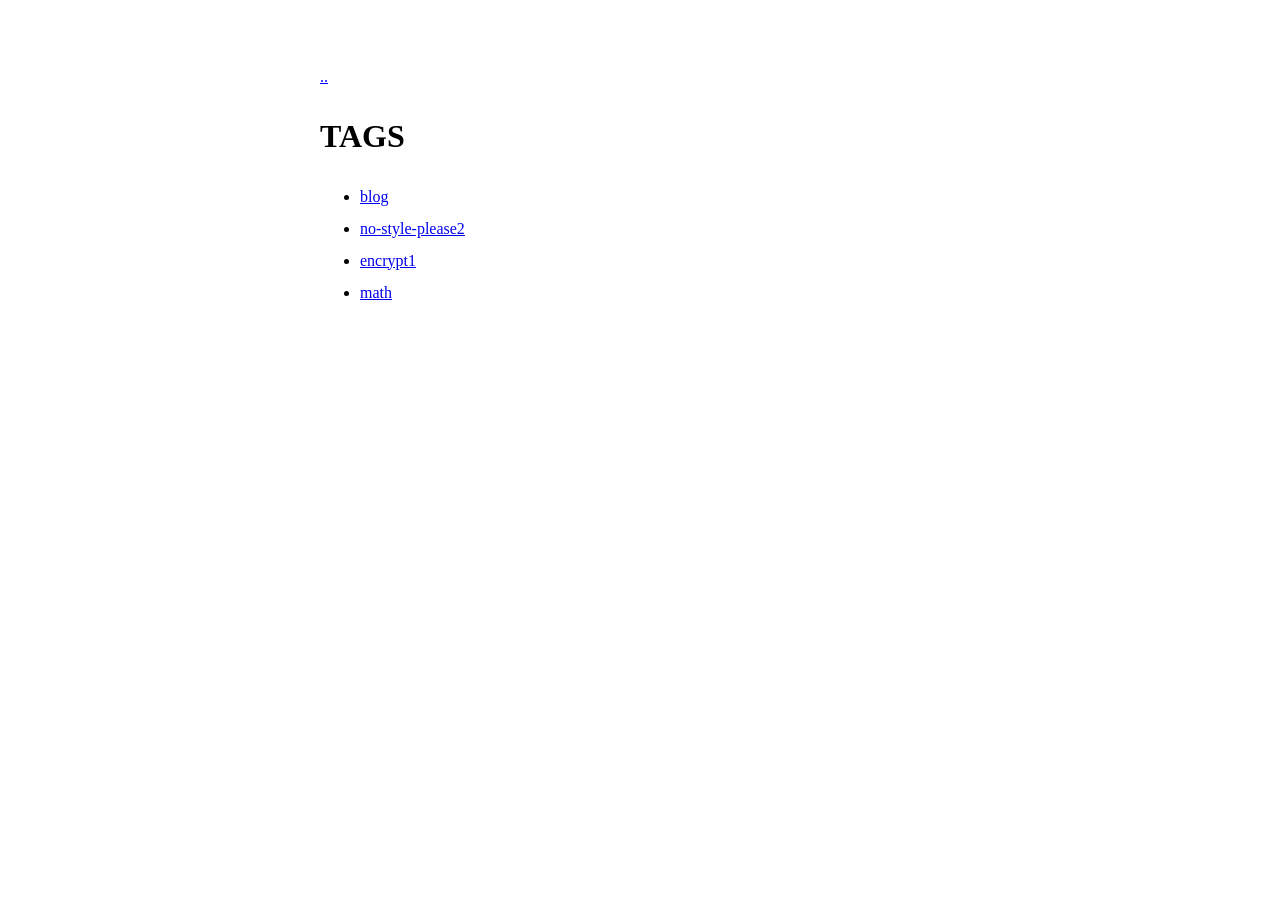
<file: tags/index.html>
<!DOCTYPE html>
<html lang="en"><head>
  <meta charset="utf-8" />
  <meta http-equiv="X-UA-Compatible" content="IE=edge" />
  <meta name="viewport" content="width=device-width, initial-scale=1" />

  

  <title>TAGS</title>

  
    
 
     
     
     
  

  <link rel="shortcut icon" type="image/x-icon" href="/logo.png" />
 
  <link rel="stylesheet" href="/assets/css/main.css" />
 
  

</head><body a="auto">
    <main class="page-content" aria-label="Content">
      <div class="w">
        <a href="/">..</a><div class="post">
<h1>TAGS</h1>
<article>
    

     
    
    <ul>
        
        <li>
    <text><a href ="/tags/blog.html" >blog</a></text> &nbsp; 
        </li>
        
        <li>
    <text><a href ="/tags/no-style-please2.html" >no-style-please2</a></text> &nbsp; 
        </li>
        
        <li>
    <text><a href ="/tags/encrypt1.html" >encrypt1</a></text> &nbsp; 
        </li>
        
        <li>
    <text><a href ="/tags/math.html" >math</a></text> &nbsp; 
        </li>
        
    </ul>

    

    
    

     
    
</article>
</div>
 


      </div>
    </main>
  </body>
</html>
</file>
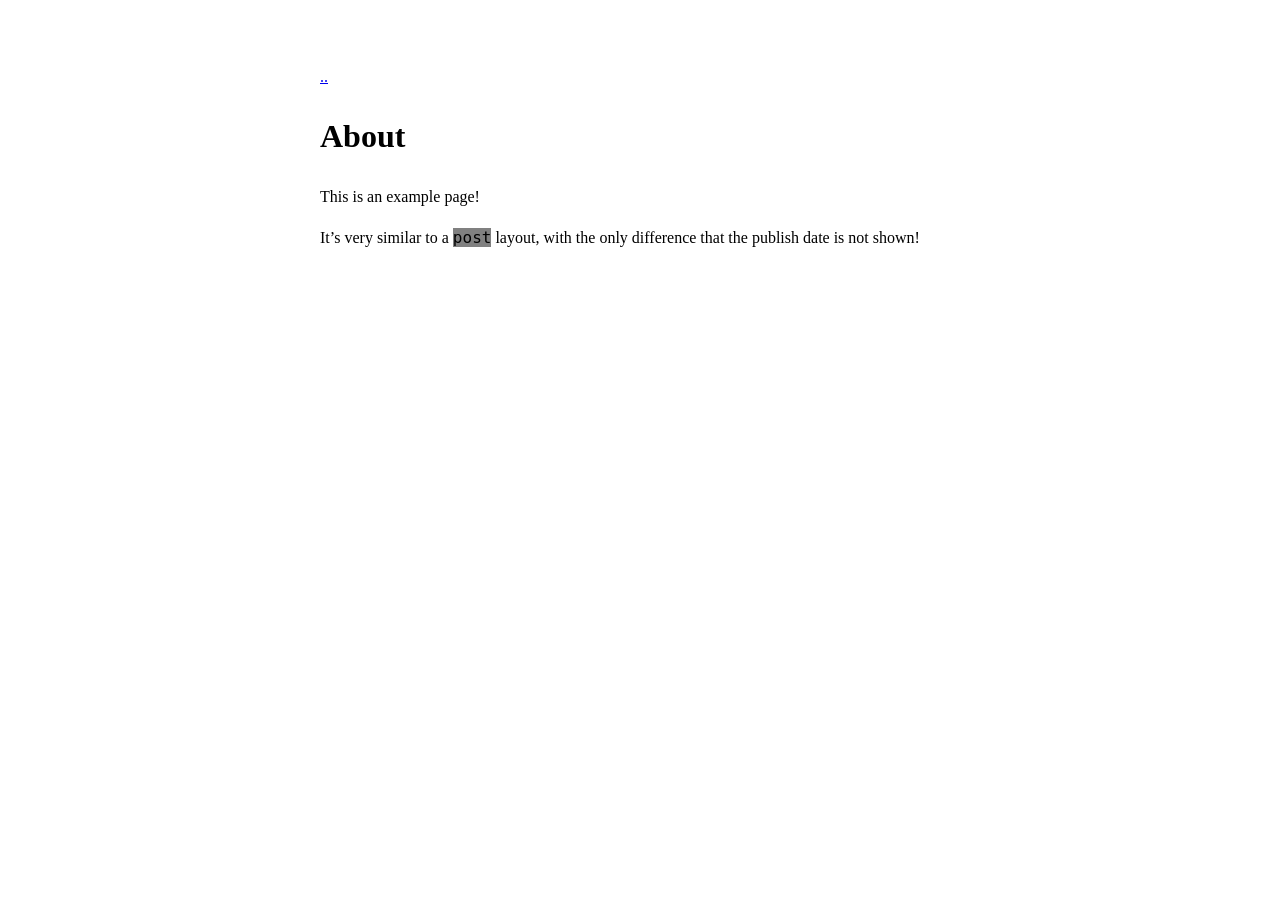
<file: about.html>
<!DOCTYPE html>
<html lang="en"><head>
  <meta charset="utf-8" />
  <meta http-equiv="X-UA-Compatible" content="IE=edge" />
  <meta name="viewport" content="width=device-width, initial-scale=1" />

  

  <title>About</title>

  
    
 
     
     
     
  

  <link rel="shortcut icon" type="image/x-icon" href="/logo.png" />
 
  <link rel="stylesheet" href="/assets/css/main.css" />
 
  

</head><body a="auto">
    <main class="page-content" aria-label="Content">
      <div class="w">
        <a href="/">..</a><h1>About</h1>

<p>This is an example page!</p>

<p>It’s very similar to a <code class="highlighter-rouge">post</code> layout, with the only difference that the publish date is not shown!</p>

      </div>
    </main>
  </body>
</html>
</file>
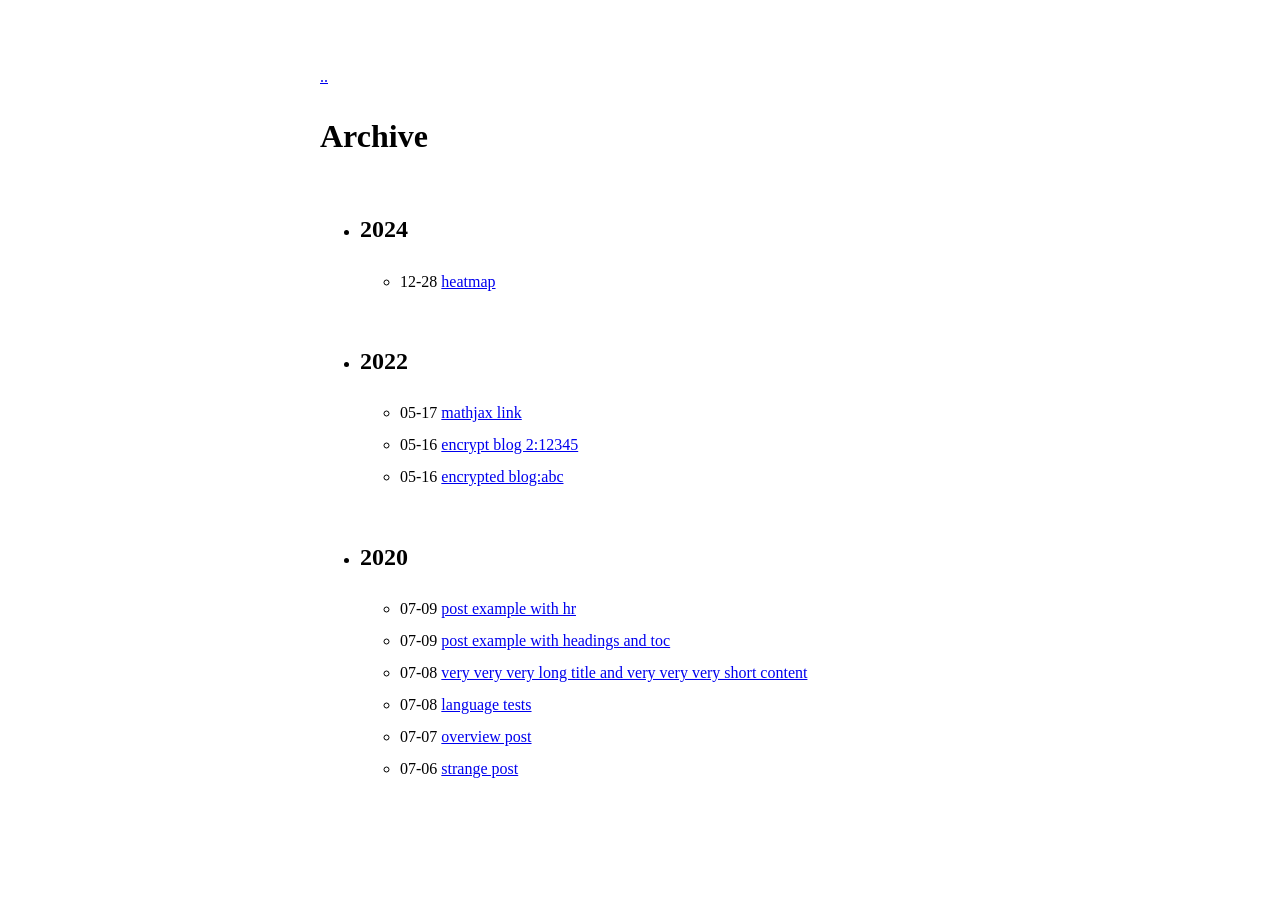
<file: archive.html>
<!DOCTYPE html>
<html lang="en"><head>
  <meta charset="utf-8" />
  <meta http-equiv="X-UA-Compatible" content="IE=edge" />
  <meta name="viewport" content="width=device-width, initial-scale=1" />

  

  <title>Archive</title>

  
    
 
     
     
     
  

  <link rel="shortcut icon" type="image/x-icon" href="/logo.png" />
 
  <link rel="stylesheet" href="/assets/css/main.css" />
 
  

</head><body a="auto">
    <main class="page-content" aria-label="Content">
      <div class="w">
        <a href="/">..</a><h1>Archive</h1>



<ul>
    
        
      <li><h2>  2024 </h2></li> 
      <ul>
    
    
    
    <li>
          <span> 12-28</span>
          <a href="/post/2024/12/28/heatmap.html">heatmap</a>
    </li>
    
        
             </ul>
        
      <li><h2>  2022 </h2></li> 
      <ul>
    
    
    
    <li>
          <span> 05-17</span>
          <a href="/post/2022/05/17/mathjax&link.html">mathjax link</a>
    </li>
    
    
    
    <li>
          <span> 05-16</span>
          <a href="/post/2022/05/16/encrypt-blog-2.html">encrypt blog 2:12345</a>
    </li>
    
    
    
    <li>
          <span> 05-16</span>
          <a href="/post/2022/05/16/encrypted-blog_123.html">encrypted blog:abc</a>
    </li>
    
        
             </ul>
        
      <li><h2>  2020 </h2></li> 
      <ul>
    
    
    
    <li>
          <span> 07-09</span>
          <a href="/post/2020/07/09/hr-example.html">post example with hr</a>
    </li>
    
    
    
    <li>
          <span> 07-09</span>
          <a href="/post/2020/07/09/post-example-with-headings-and-toc.html">post example with headings and toc</a>
    </li>
    
    
    
    <li>
          <span> 07-08</span>
          <a href="/post/2020/07/08/very-very-very-long-title-and-very-very-very-short-content.html">very very very long title and very very very short content</a>
    </li>
    
    
    
    <li>
          <span> 07-08</span>
          <a href="/post/2020/07/08/language-tests.html">language tests</a>
    </li>
    
    
    
    <li>
          <span> 07-07</span>
          <a href="/post/2020/07/07/overview-post.html">overview post</a>
    </li>
    
    
    
    <li>
          <span> 07-06</span>
          <a href="/post/2020/07/06/strange-post.html">strange post</a>
    </li></ul>
      </div>
    </main>
  </body>
</html>
</file>
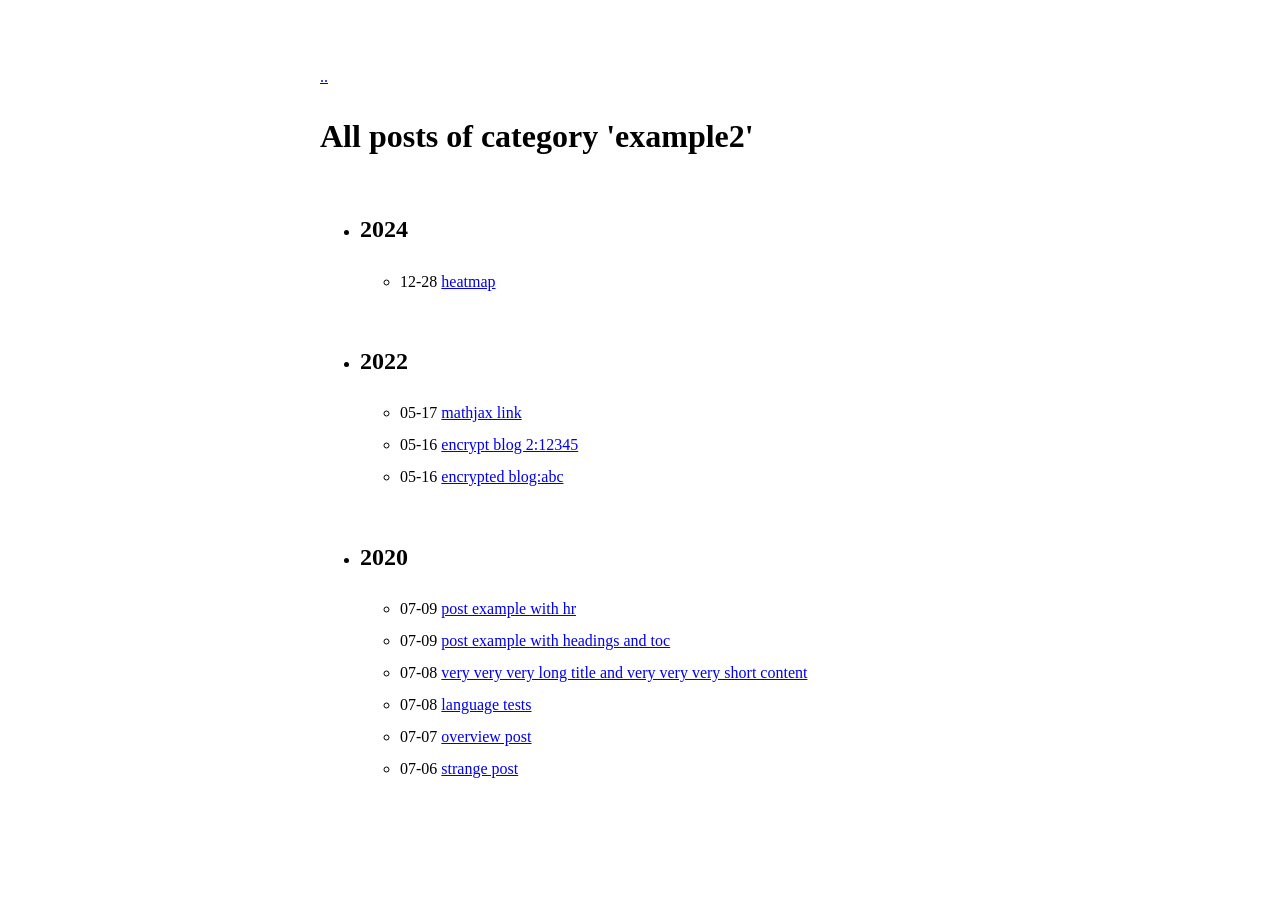
<file: example2-archive.html>
<!DOCTYPE html>
<html lang="en"><head>
  <meta charset="utf-8" />
  <meta http-equiv="X-UA-Compatible" content="IE=edge" />
  <meta name="viewport" content="width=device-width, initial-scale=1" />

  

  <title>All posts of category 'example2'</title>

  
    
 
     
     
     
  

  <link rel="shortcut icon" type="image/x-icon" href="/logo.png" />
 
  <link rel="stylesheet" href="/assets/css/main.css" />
 
  

</head><body a="auto">
    <main class="page-content" aria-label="Content">
      <div class="w">
        <a href="/">..</a><h1>All posts of category 'example2'</h1>



<ul>
    
        
      <li><h2>  2024 </h2></li> 
      <ul>
    
    
    
    <li>
          <span> 12-28</span>
          <a href="/post/2024/12/28/heatmap.html">heatmap</a>
    </li>
    
        
             </ul>
        
      <li><h2>  2022 </h2></li> 
      <ul>
    
    
    
    <li>
          <span> 05-17</span>
          <a href="/post/2022/05/17/mathjax&link.html">mathjax link</a>
    </li>
    
    
    
    <li>
          <span> 05-16</span>
          <a href="/post/2022/05/16/encrypt-blog-2.html">encrypt blog 2:12345</a>
    </li>
    
    
    
    <li>
          <span> 05-16</span>
          <a href="/post/2022/05/16/encrypted-blog_123.html">encrypted blog:abc</a>
    </li>
    
        
             </ul>
        
      <li><h2>  2020 </h2></li> 
      <ul>
    
    
    
    <li>
          <span> 07-09</span>
          <a href="/post/2020/07/09/hr-example.html">post example with hr</a>
    </li>
    
    
    
    <li>
          <span> 07-09</span>
          <a href="/post/2020/07/09/post-example-with-headings-and-toc.html">post example with headings and toc</a>
    </li>
    
    
    
    <li>
          <span> 07-08</span>
          <a href="/post/2020/07/08/very-very-very-long-title-and-very-very-very-short-content.html">very very very long title and very very very short content</a>
    </li>
    
    
    
    <li>
          <span> 07-08</span>
          <a href="/post/2020/07/08/language-tests.html">language tests</a>
    </li>
    
    
    
    <li>
          <span> 07-07</span>
          <a href="/post/2020/07/07/overview-post.html">overview post</a>
    </li>
    
    
    
    <li>
          <span> 07-06</span>
          <a href="/post/2020/07/06/strange-post.html">strange post</a>
    </li></ul>
      </div>
    </main>
  </body>
</html>
</file>
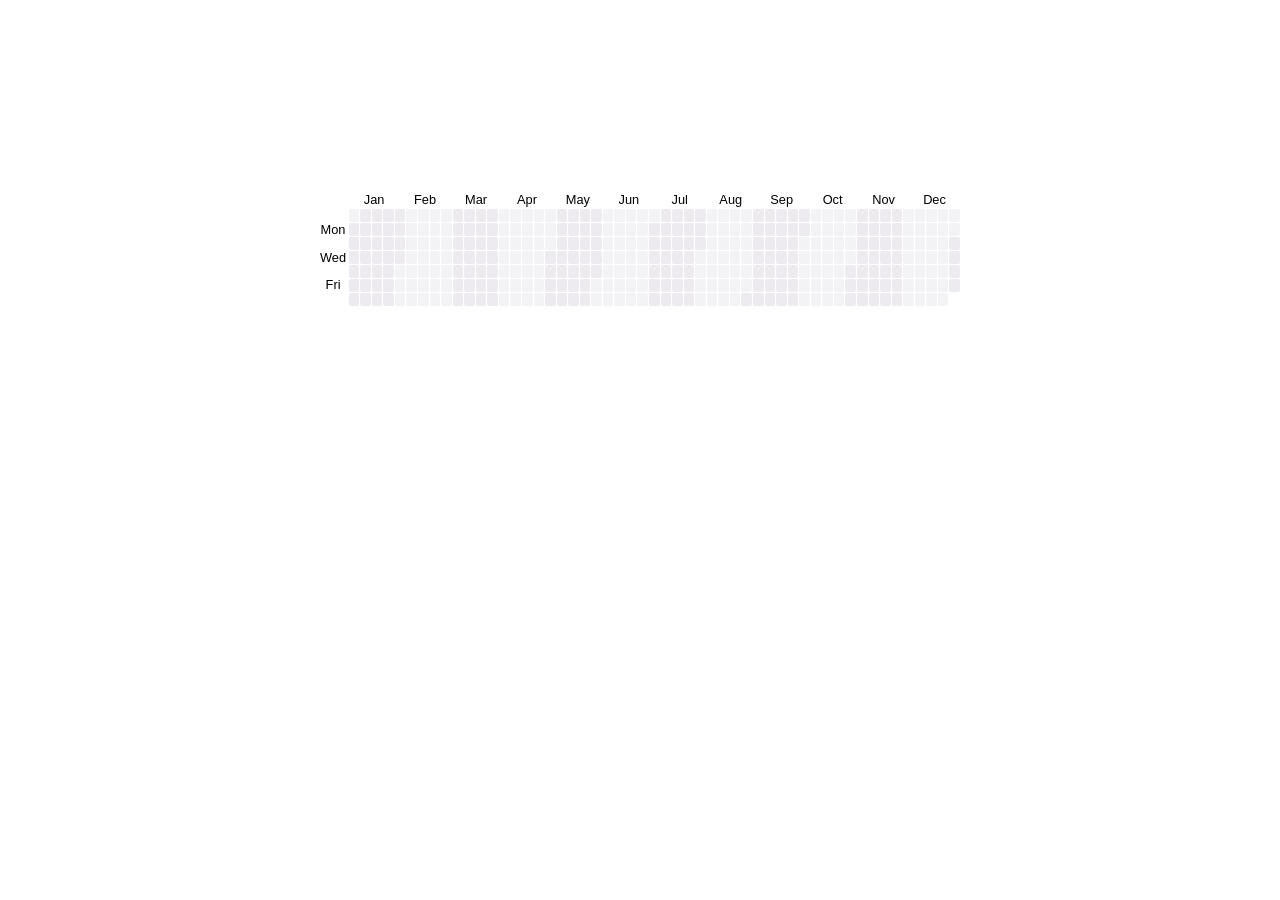
<file: HeatMap.html>
<!DOCTYPE html>
<html lang="en"><head>
  <meta charset="utf-8" />
  <meta http-equiv="X-UA-Compatible" content="IE=edge" />
  <meta name="viewport" content="width=device-width, initial-scale=1" />

  

  <title>no style, please!</title>

  
    
 
     
     
     
  

  <link rel="shortcut icon" type="image/x-icon" href="/logo.png" />
 
  <link rel="stylesheet" href="/assets/css/main.css" />
 
  

</head><body a="auto">
    <main class="page-content" aria-label="Content">
      <div class="w">
        <br/><br/><br/><div>
<div class="heatmap-title"></div>

<div class='heatmap' id="heatmap-0">
  
</div>
<script >
  function create_heatmap(heatmapid,endYear){const WeeKStartStr = "0" ;//  0 sunday 1 monday 2. tuesday ...

    const heatMapLoadCount = 8;
    var _MonthStr =  'Jan Feb Mar Apr May Jun Jul Aug Sep Oct Nov Dec';
    var _showWeek =  'Sun Mon Tue Wed Thu Fri Sat';
    var _allyearurl =  '/assets/dyn/allyear.json';
    ;!(function () {
  
  const WeeKStart = parseInt(WeeKStartStr)


  var GDATA = window._G_DATA;
  if (!GDATA) {
    GDATA = {}
    window._G_DATA = GDATA
  }


  function date2ymd(t) {
    let m = t.getMonth() + 1;
    let d = t.getDate();
    return `${t.getFullYear()}-${m < 10 ? "0" + m : m}-${d < 10 ? "0" + d : d}`;
  }

  const todayYmd = date2ymd(new Date())
  const strictMod =  endYear && endYear.length == 4;
  const maxDateYmd = `${endYear}-12-31`
  const dateEnd =
    endYear && endYear.length == 4 ? new Date(maxDateYmd) : new Date();

  const endStamp = dateEnd.getTime();
  const dayEleId = Math.random().toString(16).substring(2);
  let arr = _allyearurl.split("/");
  arr.pop();
  const jsonUrlBase = arr.join("/");

  const nLastColumnCount = (dateEnd.getDay() -  WeeKStart + 7) % 7 + 1
  const ColumnsCount = 53;
  const RowCount = 7;
  const DayCount = (ColumnsCount - 1) * RowCount + nLastColumnCount;

  let queue  = window._y_queue || []
  window._y_queue = queue;
 

  function getAllYearCfg(){
    
    
    if (GDATA['_allYear']) {
      return GDATA['_allYear'];
    }

    if (window._isFetchAllYearData == 1) {
      return new Promise(r=>{
        queue.push(r);
      })
    }

    
    window._isFetchAllYearData = 1;
    return fetch(_allyearurl)
      .then((r) => r.json())
      .then(d => { 
        window._isFetchAllYearData = 0;
        if (queue.length) {
          queue.forEach(calback=>{calback(d)});
          queue.length = 0;
        }
        GDATA['_allYear'] = d ;return d ;})
  }
  !(function fillData() {
    let year = "" + dateEnd.getFullYear();
    let preYear = "" + (year - 1);
    getAllYearCfg()
      .then((d) => {
        let yearCfg = d;
        let arr = [];
        if (yearCfg[year]) {
          arr.push(getYearData(year));
        }

        if (yearCfg[preYear]) {
          arr.push(getYearData(preYear));
        }
        Promise.all(arr).then((alldata) => {
          let combineData = {};
          let d1 = alldata[0];
          let d2 = alldata[1];

          for (const key in d1) {
            if (Object.prototype.hasOwnProperty.call(d1, key)) {
              const element = d1[key];
              let keyNew = "K1-" + key;
              combineData[keyNew] = element;
            }
          }

          for (const key in d2) {
            if (Object.prototype.hasOwnProperty.call(d2, key)) {
              const element = d2[key];
              let keyNew = "K2-" + key;
              combineData[keyNew] = element;
            }
          }

          updateCell(combineData);
        });
      });

    function getIndex(ymd) {
      return (
        DayCount -
        Math.floor((endStamp - new Date(ymd).getTime()) / (24 * 3600000)) -
        1
      );
    }

    function idx2Ymd(idx) {
      let t = new Date(endStamp - (DayCount - 1 - idx) * 3600000 * 24);
      let m = t.getMonth() + 1;
      let d = t.getDate();
      return `${t.getFullYear()}-${m < 10 ? "0" + m : m}-${
        d < 10 ? "0" + d : d
      }`;
    }

    function updateCell(data) {
      if (!data) return;


      let daysEle = document.getElementById(dayEleId);
      let dayCells = daysEle.childNodes;

      let Map = {};

      for (const key in data) {
        if (Object.prototype.hasOwnProperty.call(data, key)) {
          const element = data[key];
          if (Array.isArray(element)) {
            element.forEach((e) => {
              if (e.date && e.title && e.url) {
                let arr = Map[e.date];
                if (!arr) {
                  arr = [];
                  Map[e.date] = arr;
                }
                arr.push(e);
              }
            });
          }
        }
      }

      let ymdArr = [];

      for (const dateKeyYmd in Map) {
        if (Object.prototype.hasOwnProperty.call(Map, dateKeyYmd)) {
          ymdArr.push(dateKeyYmd);
        }
      }

      var G_idxOfDay = DayCount - 1;

      function shuffle(array) {
        let currentIndex = array.length;

        // While there remain elements to shuffle...
        while (currentIndex != 0) {
          // Pick a remaining element...
          let randomIndex = Math.floor(Math.random() * currentIndex);
          currentIndex--;

          // And swap it with the current element.
          [array[currentIndex], array[randomIndex]] = [
            array[randomIndex],
            array[currentIndex],
          ];
        }
      }

      const SEQ = new Array(DayCount);
      let tmp = DayCount;
      while (tmp-- > 0) {
        SEQ[tmp] = tmp;
      }

      shuffle(SEQ);

      const minYmd = `${endYear - 1}${maxDateYmd.substring(4)}`
      function update1Day() {
        if (G_idxOfDay < 0) {
          return;
        }
        const idxOfDay = SEQ[G_idxOfDay--];
        let dateKeyYmd = idx2Ymd(idxOfDay);
        let arrPostInOneDay = Map[dateKeyYmd];

        let hideblock = false
        if (strictMod) {
          hideblock = dateKeyYmd <= minYmd;
        }

        let isFuture = dateKeyYmd > todayYmd;

        const dayCell = dayCells[idxOfDay];
        if (hideblock) {
          dayCell.classList = 'heatmap-day-cell hm-check-notyet'
        }else if(isFuture){
          dayCell.classList = parseInt(dateKeyYmd.substring(5, 7)) % 2 == 1 ? 'heatmap-day-cell hm-check-future-b' : 'heatmap-day-cell hm-check-future-a'
        }
        else{
          
          const nobg =
          parseInt(dateKeyYmd.substring(5, 7)) % 2 == 1
            ? "hm-check-no-b"
            : "hm-check-no-a";
        dayCell.classList = `heatmap-day-cell ${
          !arrPostInOneDay
            ? nobg
            : arrPostInOneDay.length > 1
            ? "hm-check2"
            : "hm-check"
        }`;

        if (arrPostInOneDay && arrPostInOneDay.length > 0) {
          let isDirectly = arrPostInOneDay.length == 1;
          let tip = document.createElement("div");

          if (isDirectly) {
            let lnk = document.createElement("a");
            lnk.href = arrPostInOneDay[0].url;
            dayCell.appendChild(lnk);
          }

          tip.className = "hm-tip";
          let desc = "";
          arrPostInOneDay.forEach((element) => {
            let lnk = document.createElement("a");
            lnk.className = "hm-tiplink";
            lnk.href = element.url;
            tip.appendChild(lnk);

            let t = document.createElement("span");
            t.className = "hm-date";
            t.innerText = dateKeyYmd.substring(5);
            lnk.appendChild(t);

            let t2 = document.createElement("span");
            t2.className = "hm-title";
            t2.innerText = element.title;
            lnk.appendChild(t2);
          });
          dayCell.appendChild(tip);
        }
        }

        
      }

      function updateMultiDays() {
        let day = heatMapLoadCount;
        if (!day || day <= 0) {
          day = 8;
        }
        while (day--) {
          update1Day();
        }

        if (G_idxOfDay >= 0) {
          requestAnimationFrame(updateMultiDays);
        }
      }
      requestAnimationFrame(updateMultiDays);

      return;
    }

    function getYearData(year) {
      year = '' + year

    
      if(GDATA[year]){

        return GDATA[year]
      }

      let queueFlgKey = '_singleyearFlg' + year
      let queueArrKey = '_singleyearQueue' + year
      if (GDATA[queueFlgKey] == 1) {
        // console.log('put in queue',year,Math.random())
        let arrQueue = GDATA[queueArrKey]
        if (!arrQueue) {
          arrQueue = []
          GDATA[queueArrKey] = arrQueue;
        }
        
        return  new Promise(r=>{
          arrQueue.push(r);
        });
      }


      GDATA[queueFlgKey] = 1;
      // console.log('RealQuery',year,Math.random())
      return fetch(`${jsonUrlBase}/${year}.json`)
        .then((r) => r.json())
        .then(d=>{
          GDATA[queueFlgKey] = 0 ;GDATA[year] = d; 
          let queue = GDATA[queueArrKey];
          // console.log('queryFinish',year)
          if(queue && queue.length){
            queue.forEach(cb=>{
              // console.log('queryFinishQueue',year,queue.length,Math.random());
              cb(d);})
            queue.length = 0;
            GDATA[queueArrKey] = undefined
          }

          return d})
        .catch((e) => {
          return null;
        });
    }
  })();
  (function initMap() {
    let Father = document.getElementById(heatmapid);

    const Frag = document.createDocumentFragment();

    const monthEle = document.createElement("div");
    monthEle.className = "heatmap-month";
    Frag.appendChild(monthEle);
    const monthStr = _MonthStr.split(" ");

    let nowM = dateEnd.getMonth();
    let nowWeekIdx = nLastColumnCount - 1;

    for (let i = 0; i < monthStr.length; i++) {
      let m = document.createElement("span");
      m.className = "heatmap-month-cell";
      m.innerHTML = `${monthStr[(i + nowM + 1) % 12]}`;
      monthEle.appendChild(m);
    }

    const weekEle = document.createElement("div");
    weekEle.className = "heatmap-week";
    const WeekStr = _showWeek.split(" ");

    for (let i = 0; i < WeekStr.length; i++) {
      const idx = (i + WeeKStart) % 7
      let m = document.createElement("div");
      m.className = "heatmap-week-cell";
      m.innerHTML = i % 2  ?  `<span>${WeekStr[idx]}</span>` : ''
      weekEle.appendChild(m);
    }

    Frag.appendChild(weekEle);

    const dayEle = document.createElement("div");

    dayEle.className = "heatmap-day";
    dayEle.id = dayEleId;

    // console.log(nowWeekIdx, firstDateDayDiff);

    for (let c = 0; c < ColumnsCount; c++) {
      for (let r = 0; r < RowCount; r++) {
        if (r > nowWeekIdx && c == ColumnsCount - 1) {
          break;
        }

        let m = document.createElement("span");
        m.classList = `heatmap-day-cell hm-check-nodata`;
        dayEle.appendChild(m);
      }
    }

    Frag.appendChild(dayEle);
    Father.append(Frag);
  })();
})();

  }
</script>



<script> 
!function(){
  var endYear = ""
  var mapid = "heatmap-0"
  create_heatmap(mapid,endYear )
}()
</script>

</div>





    


    


    




 <br>
 

      </div>
    </main>
  </body>
</html>
</file>
<file: assets/css/main.css>
@charset "UTF-8";
.heatmap {
  display: grid;
  grid-template-rows: auto 1fr;
  grid-template-columns: auto 1fr;
  max-width: 640px; }

.heatmap-title {
  color: #333;
  font-size: 1.6rem;
  font-weight: 600;
  padding: 3rem 0rem 0.2rem 0; }

.heatmap-month {
  grid-column-start: 2;
  grid-column-end: 3;
  display: grid;
  grid-template-columns: repeat(12, 1fr);
  border: none; }

.heatmap-month-cell {
  display: flex;
  align-items: center;
  justify-content: center;
  font-family: Georgia, "Nimbus Roman No9 L", "Songti SC", STSong, "AR PL New Sung", "AR PL SungtiL GB", NSimSun, SimSun, "TW-Sung", "WenQuanYi Bitmap Song", "AR PL UMing CN", "AR PL UMing HK", "AR PL UMing TW", "AR PL UMing TW MBE", sans-serif;
  font-size: 0.8rem;
  height: 12px;
  padding: 0.2em 0; }

.heatmap-week {
  grid-row-start: 2;
  grid-row-end: 3;
  display: grid;
  grid-auto-flow: row;
  height: 97px; }

.heatmap-week-cell {
  display: flex;
  align-items: center;
  justify-content: center;
  padding-right: 0.2em;
  font-size: 0.8rem;
  font-family: Georgia, "Nimbus Roman No9 L", "Songti SC", STSong, "AR PL New Sung", "AR PL SungtiL GB", NSimSun, SimSun, "TW-Sung", "WenQuanYi Bitmap Song", "AR PL UMing CN", "AR PL UMing HK", "AR PL UMing TW", "AR PL UMing TW MBE", sans-serif;
  line-height: 13px;
  height: 13px; }

.heatmap-day {
  display: grid;
  grid-template-columns: repeat(53, 1fr);
  grid-template-rows: repeat(7, 1fr);
  grid-auto-flow: column;
  gap: 1px; }

.heatmap-day-cell {
  border-radius: 2px;
  height: 13px; }

.heatmap-day-cell a {
  height: 100%;
  width: 100%;
  display: block;
  white-space: nowrap;
  overflow: hidden; }

.hm-check-nodata {
  background-color: #93d5dc; }

.hm-check {
  background-color: #40c463bb;
  position: relative;
  cursor: pointer; }

.hm-check2 {
  background-color: #40c463ff;
  position: relative; }

.hm-check-no-a {
  background-color: #edebf0; }

.hm-check-no-b {
  background-color: #edebf0aa; }

.hm-check-notyet {
  visibility: hidden; }

.hm-check-future-b {
  background: repeating-linear-gradient(45deg, #edebf0aa, #edebf0aa 2px, #ffffff 2px, #ffffff 4px); }

.hm-check-future-a {
  background: repeating-linear-gradient(45deg, #ffffff, #ffffff 2px, #edebf0 2px, #edebf0 4px); }

.heatmap-day-cell:hover {
  transform: scale(1.3);
  z-index: 999; }

.heatmap-day-cell:hover .hm-tip {
  display: block; }

.hm-tip {
  position: absolute;
  /* 让子元素浮动 */
  bottom: 100%;
  left: 50%;
  transform: translateX(-50%);
  background-color: rgba(0, 0, 0, 0.8);
  color: white;
  padding: 10px;
  border-radius: 5px;
  z-index: 999;
  width: auto;
  font-size: 0.8rem;
  display: none; }

.hm-date {
  color: #fff;
  text-align: center;
  padding: 0; }

.hm-title {
  color: #fff;
  white-space: nowrap;
  overflow: hidden;
  text-overflow: ellipsis;
  text-align: left;
  padding-left: 0.5rem;
  max-width: 600px; }

.hm-tiplink {
  padding: 0.2rem 0; }

.red {
  background-color: #ee5500; }

.border {
  border: solid 1px red; }

body[a="dark"] {
  filter: invert(1); }
  body[a="dark"] img {
    filter: invert(1); }
    body[a="dark"] img.ioda {
      filter: invert(0); }

@media (prefers-color-scheme: dark) {
  body[a="auto"] {
    filter: invert(1); }
    body[a="auto"] img {
      filter: invert(1); }
      body[a="auto"] img.ioda {
        filter: invert(0); } }

html, body {
  background: white; }

html {
  height: 100%; }

body {
  color: black;
  font-size: 16px;
  line-height: 1.6;
  margin: 0;
  min-height: 100%;
  overflow-wrap: break-word; }

.post-meta {
  text-align: right; }

h2, h3, h4, h5, h6 {
  margin-top: 3rem; }

hr {
  margin: 2rem 0; }

p {
  margin: 1rem 0; }

li {
  margin: 0.4rem 0; }

*:target {
  background: yellow; }

.w {
  max-width: 640px;
  margin: 0 auto;
  padding: 4rem 2rem; }

hr {
  text-align: center;
  border: 0; }
  hr:before {
    content: '/////';
    font-family: monospace; }
  hr:after {
    content: attr(data-content) "/////";
    font-family: monospace; }

table {
  width: 100%; }

table, th, td {
  border: thin solid black;
  border-collapse: collapse;
  padding: 0.4rem; }

code {
  color: black;
  background: gray; }

div.highlighter-rouge code {
  display: block;
  overflow-x: auto;
  white-space: pre-wrap;
  padding: 1rem; }

blockquote {
  font-style: italic;
  border: thin solid black;
  padding: 1rem; }
  blockquote p {
    margin: 0; }

img {
  max-width: 100%;
  display: block;
  margin: 0 auto; }
</file>
